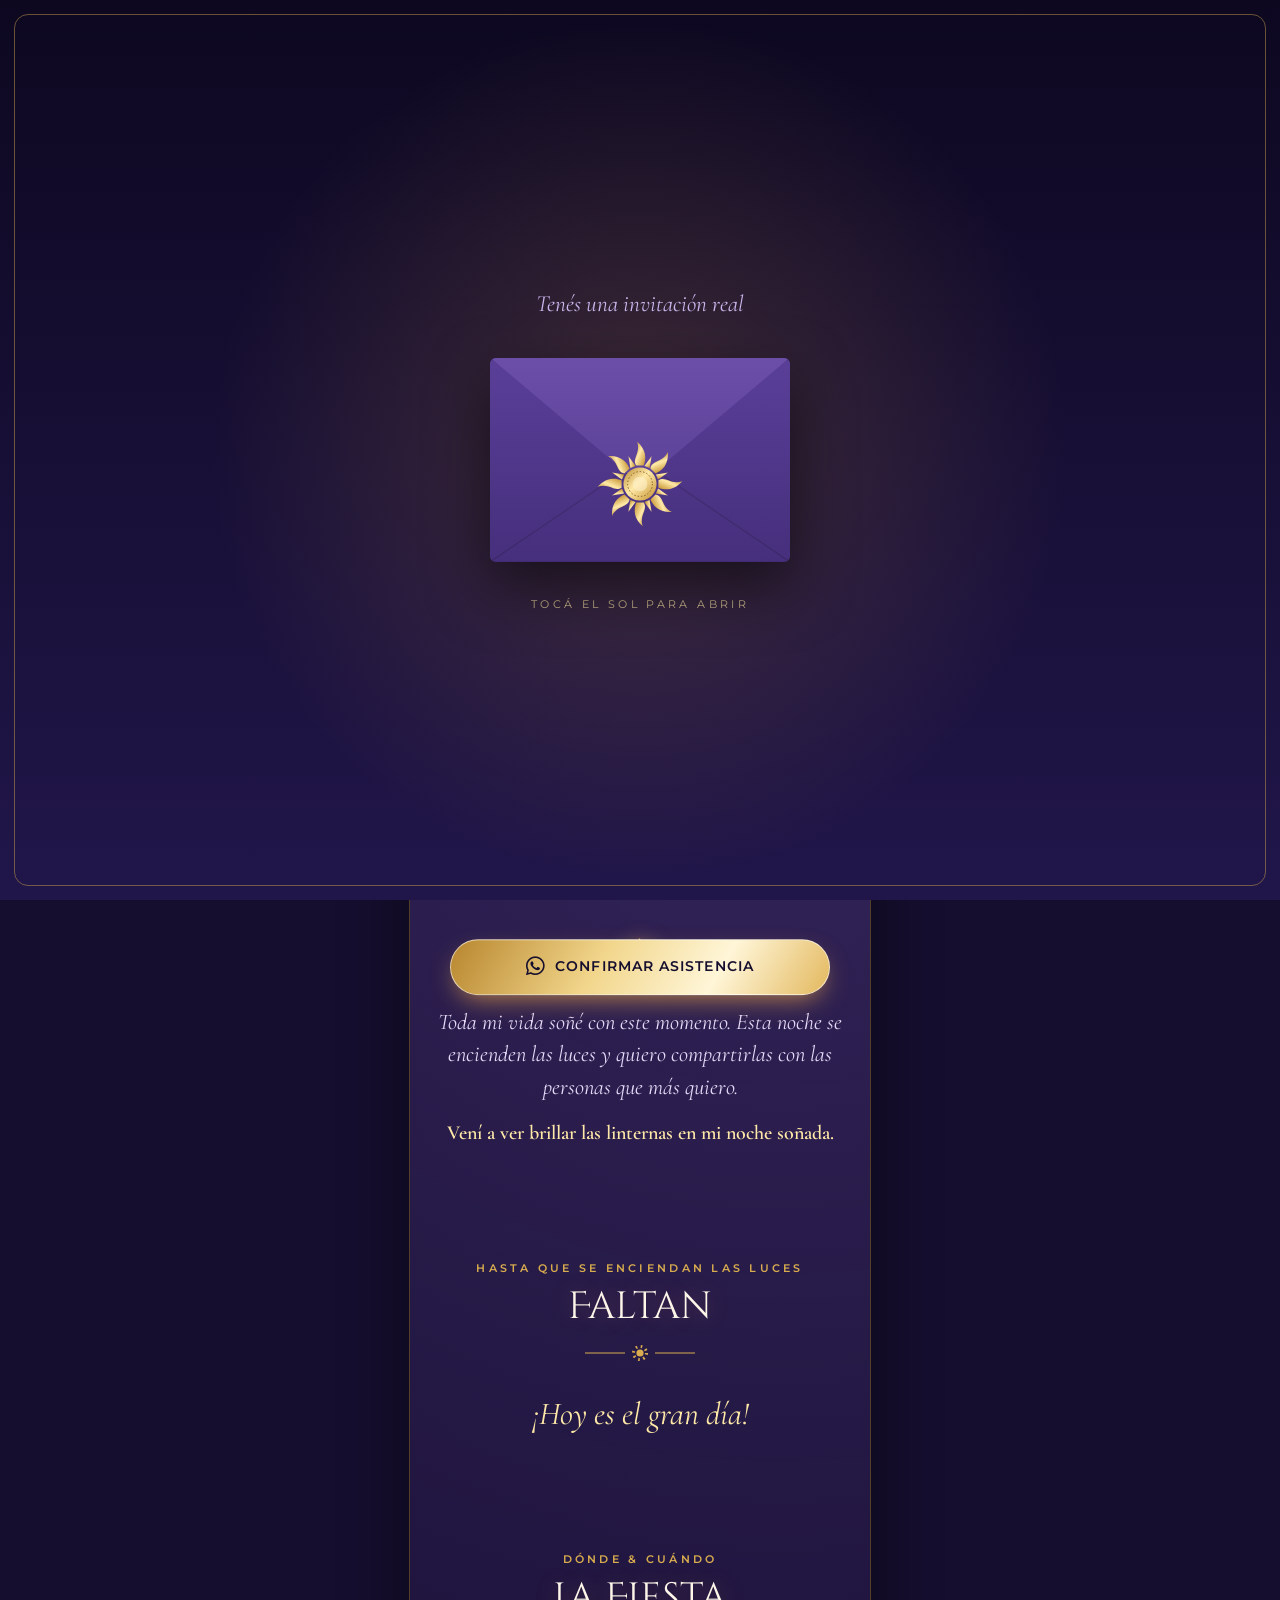
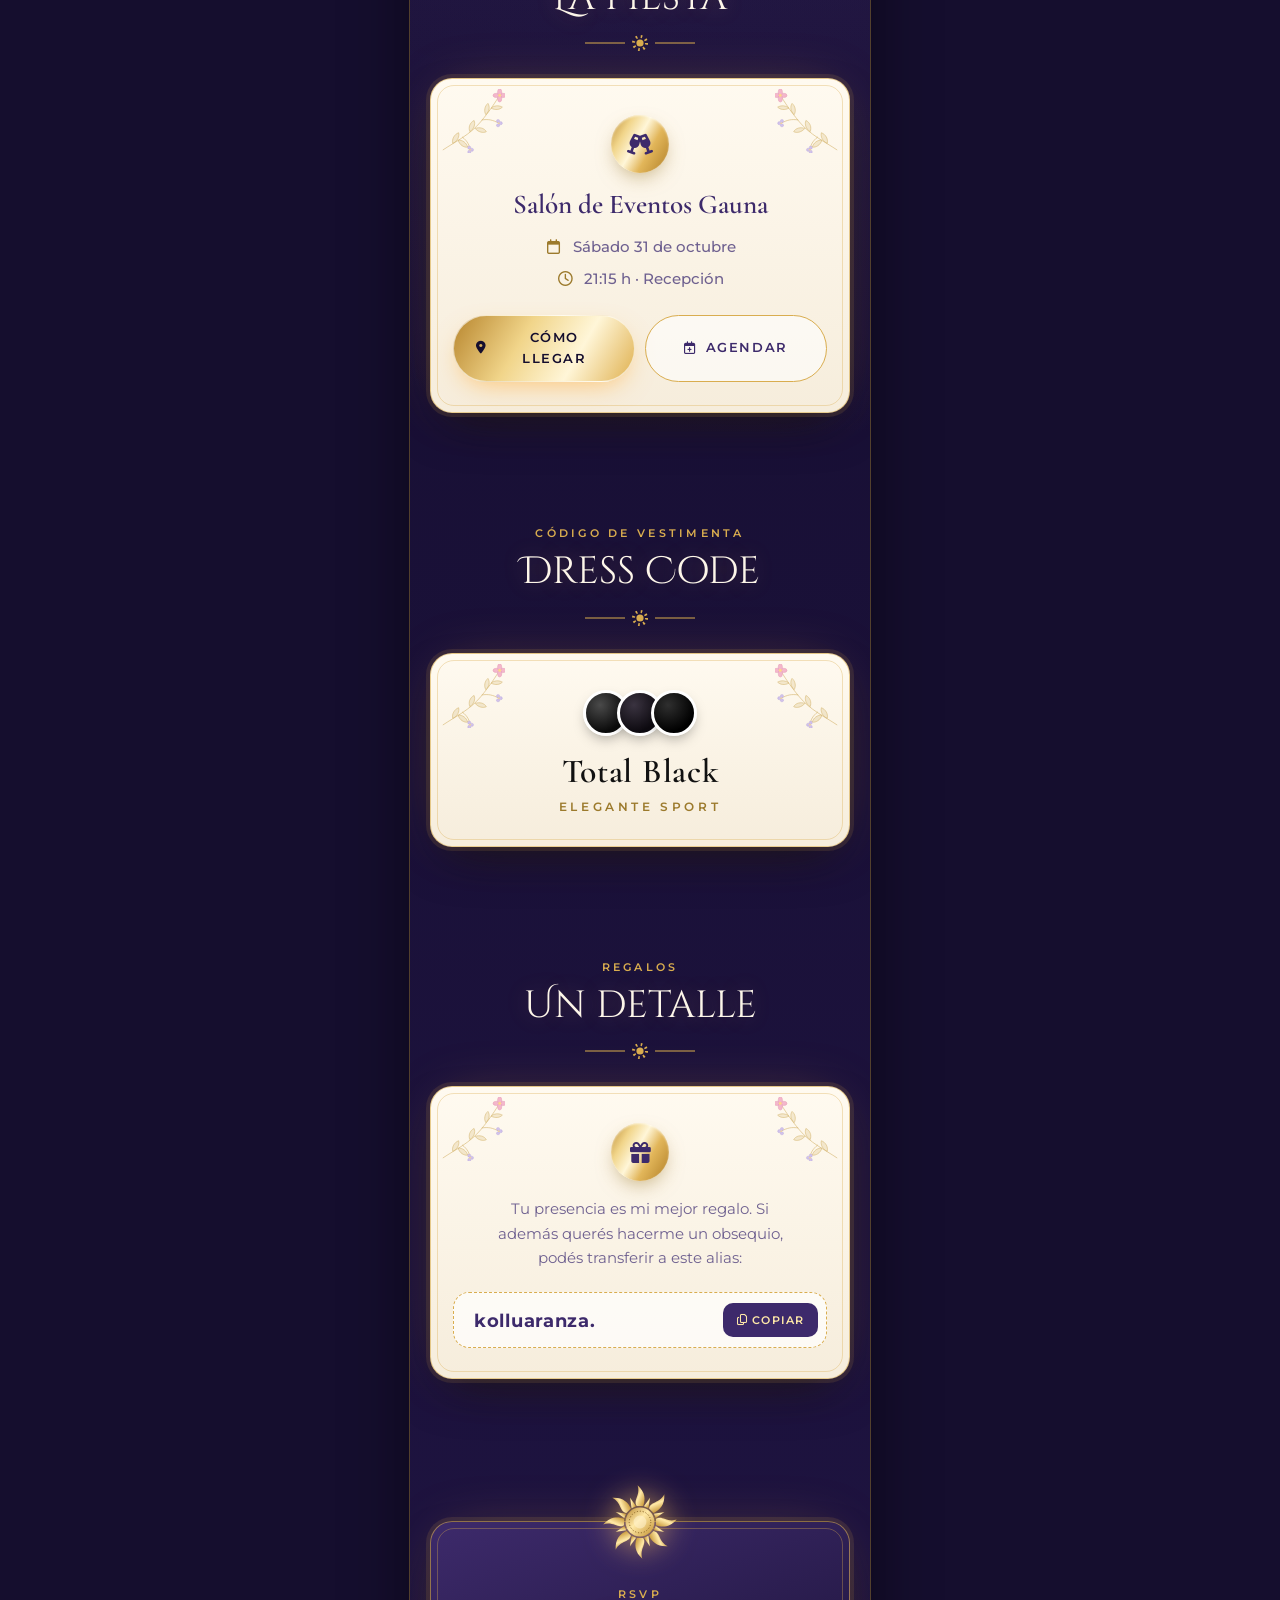
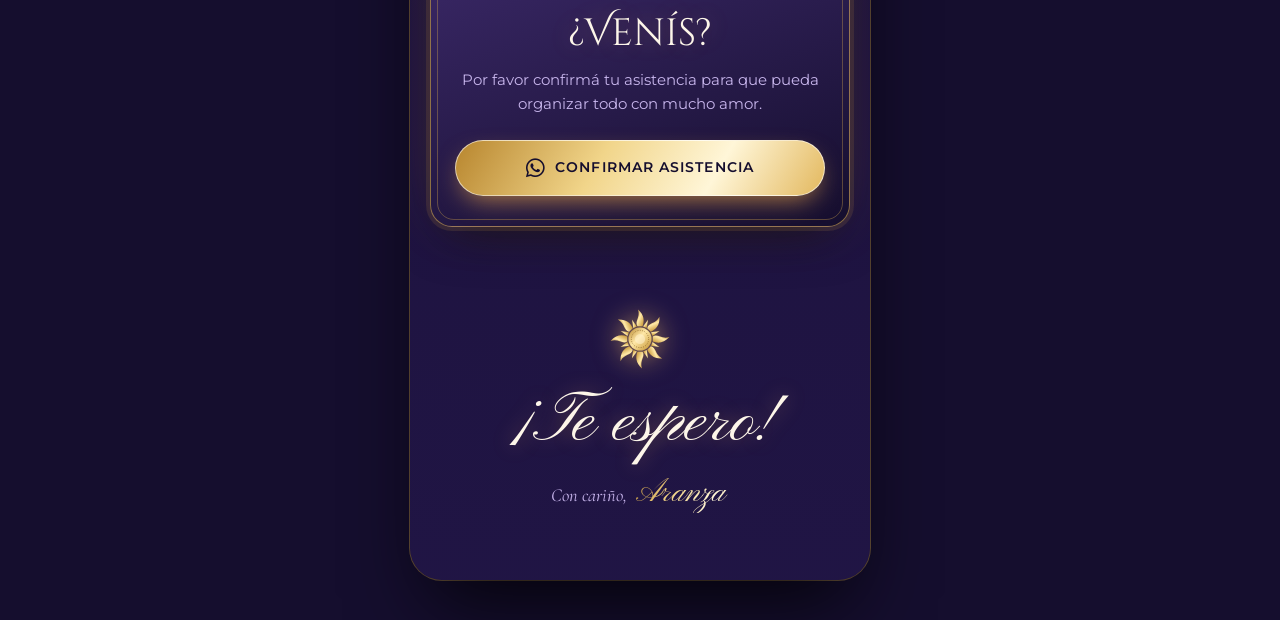
<file: index.html>
<!DOCTYPE html>
<html lang="es">
<head>
    <meta charset="UTF-8">
    <meta name="viewport" content="width=device-width, initial-scale=1.0, viewport-fit=cover">
    <meta name="theme-color" content="#150e2e">
    <title>Mis XV Años · Aranza</title>
    <meta name="description" content="Estás invitado/a a celebrar mis XV años. Sábado 31 de octubre de 2026, 21:15 h — Salón de Eventos Gauna.">

    <!-- Vista previa al compartir por WhatsApp -->
    <meta property="og:title" content="Mis XV Años · Aranza">
    <meta property="og:description" content="Sábado 31 de octubre · 21:15 h · Salón de Eventos Gauna">
    <meta property="og:type" content="website">

    <link rel="preconnect" href="https://fonts.googleapis.com">
    <link rel="preconnect" href="https://fonts.gstatic.com" crossorigin>
    <link href="https://fonts.googleapis.com/css2?family=Cinzel+Decorative:wght@400;700&family=Cormorant+Garamond:ital,wght@0,400;0,500;0,600;1,400;1,500&family=Montserrat:wght@400;500;600;700&family=Pinyon+Script&display=swap" rel="stylesheet">
    <link rel="stylesheet" href="https://cdnjs.cloudflare.com/ajax/libs/font-awesome/6.4.0/css/all.min.css">
    <link rel="stylesheet" href="style.css">
    <script>document.documentElement.classList.add('js');</script>
</head>
<body class="is-locked">

    <!-- Ilustraciones reutilizables -->
    <svg width="0" height="0" style="position:absolute" aria-hidden="true">
        <defs>
            <linearGradient id="gold-grad" x1="0" y1="0" x2="1" y2="1">
                <stop offset="0" stop-color="#b8862e" />
                <stop offset="0.45" stop-color="#ffe9a8" />
                <stop offset="1" stop-color="#c28f2c" />
            </linearGradient>

            <!-- Sol del reino: rayos ondulados y rectos alternados -->
            <path id="ray-long" d="M-4 -20 C -9 -28 1 -33 -3 -46 C 7 -37 7 -28 4 -20 Z" />
            <path id="ray-short" d="M-3 -20 L0 -33 L3 -20 Z" />
            <symbol id="sun" viewBox="-50 -50 100 100">
                <g fill="url(#gold-grad)">
                    <use href="#ray-long" />
                    <use href="#ray-long" transform="rotate(45)" />
                    <use href="#ray-long" transform="rotate(90)" />
                    <use href="#ray-long" transform="rotate(135)" />
                    <use href="#ray-long" transform="rotate(180)" />
                    <use href="#ray-long" transform="rotate(225)" />
                    <use href="#ray-long" transform="rotate(270)" />
                    <use href="#ray-long" transform="rotate(315)" />
                    <use href="#ray-short" transform="rotate(22.5)" />
                    <use href="#ray-short" transform="rotate(67.5)" />
                    <use href="#ray-short" transform="rotate(112.5)" />
                    <use href="#ray-short" transform="rotate(157.5)" />
                    <use href="#ray-short" transform="rotate(202.5)" />
                    <use href="#ray-short" transform="rotate(247.5)" />
                    <use href="#ray-short" transform="rotate(292.5)" />
                    <use href="#ray-short" transform="rotate(337.5)" />
                    <circle r="18" />
                </g>
                <circle r="13.5" fill="none" stroke="#7a5418" stroke-width="1" stroke-dasharray="1.5 2.2" />
                <circle r="8" fill="#fff3cf" fill-opacity="0.55" />
            </symbol>

            <!-- Ramita con flores (como las de la trenza) -->
            <symbol id="sprig" viewBox="0 0 120 120">
                <g fill="none" stroke="#c9a24a" stroke-width="1.1" stroke-linecap="round">
                    <path d="M6 116 C 22 92, 34 66, 58 46 S 96 18, 108 10" />
                    <path d="M30 80 C 22 70, 14 66, 6 66" />
                    <path d="M62 43 C 64 32, 62 22, 56 12" />
                </g>
                <g fill="#c9a24a" fill-opacity="0.25" stroke="#c9a24a" stroke-width="1">
                    <path d="M18 98 c 4 -9 13 -13 20 -11 c -3 8 -12 13 -20 11 z" />
                    <path d="M24 88 c -9 -3 -14 -11 -13 -18 c 8 2 14 10 13 18 z" />
                    <path d="M40 66 c 5 -8 14 -11 21 -8 c -4 8 -13 11 -21 8 z" />
                    <path d="M46 56 c -7 -6 -9 -15 -6 -21 c 7 4 9 13 6 21 z" />
                    <path d="M72 36 c 6 -7 15 -8 21 -4 c -5 6 -14 8 -21 4 z" />
                    <path d="M84 26 c -4 -8 -3 -16 2 -21 c 4 7 3 16 -2 21 z" />
                </g>
                <g fill="#f2a7c3" stroke="#d97fa5" stroke-width="0.8">
                    <ellipse cx="108" cy="4" rx="4" ry="6.5" />
                    <ellipse cx="108" cy="16" rx="4" ry="6.5" />
                    <ellipse cx="102" cy="10" rx="6.5" ry="4" />
                    <ellipse cx="114" cy="10" rx="6.5" ry="4" />
                </g>
                <circle cx="108" cy="10" r="2.6" fill="#ffd36b" />
                <g fill="#c7b5ec" stroke="#9d86cf" stroke-width="0.6">
                    <circle cx="6" cy="62" r="3" /><circle cx="2" cy="67" r="3" /><circle cx="10" cy="67" r="3" />
                    <circle cx="56" cy="8" r="3" /><circle cx="52" cy="13" r="3" /><circle cx="60" cy="13" r="3" />
                </g>
                <circle cx="6" cy="65.5" r="1.4" fill="#ffd36b" />
                <circle cx="56" cy="11.5" r="1.4" fill="#ffd36b" />
            </symbol>

            <!-- Destello de 4 puntas -->
            <symbol id="sparkle" viewBox="-10 -10 20 20">
                <path fill="currentColor" d="M0 -10 C 1 -2 2 -1 10 0 C 2 1 1 2 0 10 C -1 2 -2 1 -10 0 C -2 -1 -1 -2 0 -10 Z" />
            </symbol>
        </defs>
    </svg>

    <!-- Cielo nocturno con estrellas -->
    <div class="sky" aria-hidden="true"></div>

    <!-- ===================== SOBRE DE APERTURA ===================== -->
    <div id="envelope" class="envelope" role="dialog" aria-label="Abrir invitación">
        <div class="envelope-inner">
            <p class="envelope-kicker">Tenés una invitación real</p>

            <div class="env">
                <div class="env-back"></div>
                <div class="env-letter">
                    <svg class="env-letter-sun" aria-hidden="true"><use href="#sun" /></svg>
                    <span class="env-letter-kicker">Mis XV años</span>
                    <span class="env-letter-name">Aranza</span>
                </div>
                <div class="env-pocket"></div>
                <div class="env-flap"></div>
                <button id="open-btn" class="seal" aria-label="Abrir invitación">
                    <svg class="seal-sun" aria-hidden="true"><use href="#sun" /></svg>
                </button>
            </div>

            <p class="envelope-hint">Tocá el sol para abrir</p>
        </div>
    </div>

    <!-- Linternas flotantes -->
    <div id="lanterns" aria-hidden="true"></div>

    <!-- Botón de música -->
    <button id="music-btn" class="fab-music" aria-label="Reproducir música" aria-pressed="false">
        <i class="fa-solid fa-music"></i>
        <span class="eq" aria-hidden="true"><span></span><span></span><span></span></span>
    </button>
    <audio id="bg-music" loop preload="none">
        <source src="music.mp3" type="audio/mpeg">
    </audio>

    <main class="app">

        <!-- ===================== PORTADA ===================== -->
        <section class="hero" id="inicio">
            <div class="hero-glow" aria-hidden="true"></div>

            <div class="arch">
                <svg class="sprig sprig-arch-l" aria-hidden="true"><use href="#sprig" /></svg>
                <svg class="sprig sprig-arch-r" aria-hidden="true"><use href="#sprig" /></svg>

                <div class="hero-sun" aria-hidden="true">
                    <svg><use href="#sun" /></svg>
                </div>

                <span class="eyebrow">Mis XV años</span>

                <div class="name-wrap">
                    <h1 class="name gold-text">Aranza</h1>
                    <svg class="sparkle sparkle-1" aria-hidden="true"><use href="#sparkle" /></svg>
                    <svg class="sparkle sparkle-2" aria-hidden="true"><use href="#sparkle" /></svg>
                    <svg class="sparkle sparkle-3" aria-hidden="true"><use href="#sparkle" /></svg>
                </div>

                <p class="tagline">Una noche para ver brillar las luces</p>

                <div class="date-row">
                    <span class="date-side">Sábado</span>
                    <span class="date-day">
                        <small>Octubre</small>
                        <strong>31</strong>
                        <small>2026</small>
                    </span>
                    <span class="date-side">21:15 h</span>
                </div>
            </div>

            <!-- Paisaje: torre con la trenza dorada y el castillo a lo lejos -->
            <svg class="landscape" viewBox="0 0 400 170" preserveAspectRatio="xMidYMax slice" aria-hidden="true">
                <!-- castillo lejano -->
                <path fill="#2a1c52" d="M270 170 V120 h8 v-14 l5 -10 l5 10 v14 h10 v-24 l6 -14 l6 14 v24 h10 v-14 l5 -10 l5 10 v14 h8 V170 Z" />
                <g fill="#ffd36b" opacity="0.8">
                    <rect x="302.75" y="104" width="2.5" height="5" rx="1" />
                    <rect x="282" y="124" width="2" height="4" rx="1" />
                    <rect x="324" y="124" width="2" height="4" rx="1" />
                </g>
                <!-- colinas -->
                <path fill="#1c1240" d="M0 150 C 60 128 120 140 180 146 S 300 130 400 142 V170 H0 Z" />
                <!-- torre -->
                <path fill="#140c30" d="M44 170 L48 58 H80 L84 170 Z" />
                <path fill="#1c1240" d="M42 62 H86 V54 H42 Z" />
                <path fill="#3d2a6b" d="M38 56 L64 6 L90 56 Z" />
                <path fill="#4e3785" d="M64 6 L90 56 H72 Z" />
                <circle cx="64" cy="6" r="2.5" fill="#ffd36b" />
                <path class="tower-window" fill="#ffcf6b" d="M58 86 V76 a6 6 0 0 1 12 0 V86 Z" />
                <!-- trenza dorada -->
                <path fill="none" stroke="url(#gold-grad)" stroke-width="4" stroke-linecap="round"
                      d="M64 86 C 72 96 56 104 64 114 S 56 132 64 142 S 56 158 66 170" />
                <path fill="none" stroke="#7a5418" stroke-width="0.8" stroke-dasharray="3 3" opacity="0.6"
                      d="M64 86 C 72 96 56 104 64 114 S 56 132 64 142 S 56 158 66 170" />
                <circle cx="66.5" cy="99" r="2" fill="#f2a7c3" />
                <circle cx="60" cy="126" r="2" fill="#c7b5ec" />
                <circle cx="65" cy="150" r="2" fill="#f2a7c3" />
                <!-- vegetación al pie -->
                <path fill="#0f0926" d="M0 170 V158 C 20 150 30 160 44 156 C 60 150 86 160 100 156 C 130 150 160 162 200 160 C 260 158 330 150 400 158 V170 Z" />
            </svg>

            <a href="#mensaje" class="scroll-cue" aria-label="Ver más">
                <span>Deslizá</span>
                <i class="fa-solid fa-chevron-down"></i>
            </a>
        </section>

        <!-- ===================== MENSAJE ===================== -->
        <section class="section" id="mensaje">
            <div class="quote reveal">
                <svg class="quote-sun" aria-hidden="true"><use href="#sun" /></svg>
                <p>Toda mi vida soñé con este momento. Esta noche se encienden las luces y quiero compartirlas con las personas que más quiero.</p>
                <p class="quote-strong">Vení a ver brillar las linternas en mi noche soñada.</p>
            </div>
        </section>

        <!-- ===================== CUENTA REGRESIVA ===================== -->
        <section class="section">
            <header class="section-head reveal">
                <span class="kicker">Hasta que se enciendan las luces</span>
                <h2 class="section-title">Faltan</h2>
            </header>

            <div class="countdown reveal" id="countdown">
                <div class="cd-box"><span id="days" class="cd-num">00</span><span class="cd-label">Días</span></div>
                <div class="cd-box"><span id="hours" class="cd-num">00</span><span class="cd-label">Horas</span></div>
                <div class="cd-box"><span id="minutes" class="cd-num">00</span><span class="cd-label">Min</span></div>
                <div class="cd-box"><span id="seconds" class="cd-num">00</span><span class="cd-label">Seg</span></div>
            </div>
        </section>

        <!-- ===================== FIESTA ===================== -->
        <section class="section">
            <header class="section-head reveal">
                <span class="kicker">Dónde &amp; cuándo</span>
                <h2 class="section-title">La Fiesta</h2>
            </header>

            <article class="card event-card reveal">
                <svg class="sprig sprig-card-tl" aria-hidden="true"><use href="#sprig" /></svg>
                <svg class="sprig sprig-card-tr" aria-hidden="true"><use href="#sprig" /></svg>
                <div class="icon-badge"><i class="fa-solid fa-champagne-glasses"></i></div>

                <h3 class="card-title">Salón de Eventos Gauna</h3>

                <ul class="event-meta">
                    <li><i class="fa-regular fa-calendar"></i> Sábado 31 de octubre</li>
                    <li><i class="fa-regular fa-clock"></i> 21:15 h · Recepción</li>
                </ul>

                <div class="btn-row">
                    <a href="https://maps.app.goo.gl/T2WQQVVJBcAVXuB56" target="_blank" rel="noopener" class="btn btn-gold">
                        <i class="fa-solid fa-location-dot"></i> Cómo llegar
                    </a>
                    <a target="_blank" rel="noopener" class="btn btn-ghost"
                       href="https://calendar.google.com/calendar/render?action=TEMPLATE&text=XV%20de%20Ara&dates=20261101T001500Z/20261101T060000Z&details=%C2%A1Te%20espero%20para%20celebrar%20mis%20XV!&location=Sal%C3%B3n%20de%20Eventos%20Gauna">
                        <i class="fa-regular fa-calendar-plus"></i> Agendar
                    </a>
                </div>
            </article>
        </section>

        <!-- ===================== DRESS CODE ===================== -->
        <section class="section">
            <header class="section-head reveal">
                <span class="kicker">Código de vestimenta</span>
                <h2 class="section-title">Dress Code</h2>
            </header>

            <article class="card dress-card reveal">
                <svg class="sprig sprig-card-tl" aria-hidden="true"><use href="#sprig" /></svg>
                <svg class="sprig sprig-card-tr" aria-hidden="true"><use href="#sprig" /></svg>
                <div class="swatches" aria-hidden="true">
                    <span class="swatch"></span>
                    <span class="swatch"></span>
                    <span class="swatch"></span>
                </div>
                <h3 class="dress-main">Total Black</h3>
                <p class="dress-sub">Elegante Sport</p>
            </article>
        </section>

        <!-- ===================== REGALOS ===================== -->
        <section class="section">
            <header class="section-head reveal">
                <span class="kicker">Regalos</span>
                <h2 class="section-title">Un detalle</h2>
            </header>

            <article class="card gift-card reveal">
                <svg class="sprig sprig-card-tl" aria-hidden="true"><use href="#sprig" /></svg>
                <svg class="sprig sprig-card-tr" aria-hidden="true"><use href="#sprig" /></svg>
                <div class="icon-badge"><i class="fa-solid fa-gift"></i></div>
                <p>Tu presencia es mi mejor regalo. Si además querés hacerme un obsequio, podés transferir a este alias:</p>

                <button class="alias" data-alias="kolluaranza." aria-label="Copiar alias kolluaranza.">
                    <span class="alias-text">kolluaranza.</span>
                    <span class="alias-action"><i class="fa-regular fa-copy"></i> Copiar</span>
                </button>
            </article>
        </section>

        <!-- ===================== CONFIRMACIÓN ===================== -->
        <section class="section rsvp" id="confirmar">
            <div class="card rsvp-card reveal">
                <svg class="rsvp-sun" aria-hidden="true"><use href="#sun" /></svg>
                <span class="kicker">RSVP</span>
                <h2 class="section-title">¿Venís?</h2>
                <p>Por favor confirmá tu asistencia para que pueda organizar todo con mucho amor.</p>
                <a href="https://wa.me/5493625173853?text=%C2%A1Hola%20Ara!%20Confirmo%20mi%20asistencia%20a%20tus%20XV%20%E2%9C%A8" target="_blank" rel="noopener" class="btn btn-gold btn-lg">
                    <i class="fa-brands fa-whatsapp"></i> Confirmar asistencia
                </a>
            </div>
        </section>

        <!-- ===================== DESPEDIDA ===================== -->
        <footer class="footer reveal">
            <svg class="footer-sun" aria-hidden="true"><use href="#sun" /></svg>
            <p class="farewell">¡Te espero!</p>
            <p class="signature">Con cariño, <span class="gold-text">Aranza</span></p>
        </footer>

    </main>

    <!-- Barra flotante de confirmación (aparece al pasar la portada) -->
    <div class="sticky-cta" id="sticky-cta" aria-hidden="true">
        <a href="https://wa.me/5493625173853?text=%C2%A1Hola%20Ara!%20Confirmo%20mi%20asistencia%20a%20tus%20XV%20%E2%9C%A8" target="_blank" rel="noopener" class="btn btn-gold btn-lg" tabindex="-1">
            <i class="fa-brands fa-whatsapp"></i> Confirmar asistencia
        </a>
    </div>

    <div class="toast" id="toast" role="status" aria-live="polite"></div>

    <script src="script.js"></script>
</body>
</html>
</file>
<file: style.css>
/* ==========================================================================
   Tokens — Temática Rapunzel: noche violeta, linternas y sol dorado
   ========================================================================== */
:root {
    --night-950: #0d0820;
    --night-900: #150e2e;
    --night-800: #21164a;
    --purple-700: #3d2a6b;
    --purple-500: #6b4ea8;
    --lavender: #c7b5ec;
    --lavender-soft: #e4daf7;
    --pink: #f2a7c3;
    --cream: #fdf6e9;

    --ink: #2e2050;          /* texto sobre pergamino */
    --ink-muted: #6f6190;

    --gold: #d9ad4f;
    --gold-dark: #9c7a2c;
    --gold-light: #ffe9a8;
    --gold-gradient: linear-gradient(120deg, #b8862e 0%, #f1d58a 25%, #fff6d8 45%, #e2b65a 65%, #b07e26 100%);

    --font-script: 'Pinyon Script', cursive;
    --font-display: 'Cinzel Decorative', 'Cormorant Garamond', serif;
    --font-serif: 'Cormorant Garamond', Georgia, serif;
    --font-sans: 'Montserrat', system-ui, sans-serif;

    --radius: 22px;
    --gutter: 20px;
    --safe-bottom: env(safe-area-inset-bottom, 0px);
}

*,
*::before,
*::after {
    margin: 0;
    padding: 0;
    box-sizing: border-box;
    -webkit-tap-highlight-color: transparent;
}

html { scroll-behavior: smooth; }

body {
    font-family: var(--font-sans);
    color: var(--lavender-soft);
    line-height: 1.6;
    min-height: 100vh;
    overflow-x: hidden;
    background-color: var(--night-900);
    -webkit-font-smoothing: antialiased;
}

body.is-locked { overflow: hidden; }

a { color: inherit; }

/* ==========================================================================
   Cielo nocturno (fijo, con estrellas que titilan)
   ========================================================================== */
.sky {
    position: fixed;
    inset: 0;
    z-index: -1;
    background:
        radial-gradient(ellipse at 50% 110%, rgba(255, 170, 80, 0.22) 0, transparent 55%),
        radial-gradient(circle at 80% 20%, rgba(107, 78, 168, 0.45) 0, transparent 45%),
        radial-gradient(circle at 10% 60%, rgba(107, 78, 168, 0.35) 0, transparent 45%),
        linear-gradient(180deg, var(--night-950) 0%, var(--night-900) 35%, #2a1b58 75%, #3e2768 100%);
}

.sky::before,
.sky::after {
    content: '';
    position: absolute;
    inset: 0;
    background-repeat: repeat;
}

.sky::before {
    background-image:
        radial-gradient(1.2px 1.2px at 20px 30px, #fff 50%, transparent 51%),
        radial-gradient(1px 1px at 90px 120px, #fff 50%, transparent 51%),
        radial-gradient(1.4px 1.4px at 160px 60px, #ffe9a8 50%, transparent 51%),
        radial-gradient(1px 1px at 230px 170px, #fff 50%, transparent 51%),
        radial-gradient(1.2px 1.2px at 60px 210px, #fff 50%, transparent 51%),
        radial-gradient(1px 1px at 190px 240px, #c7b5ec 50%, transparent 51%);
    background-size: 260px 260px;
    opacity: 0.7;
}

.sky::after {
    background-image:
        radial-gradient(1.6px 1.6px at 50px 80px, #fff 50%, transparent 51%),
        radial-gradient(1.3px 1.3px at 140px 190px, #ffe9a8 50%, transparent 51%),
        radial-gradient(1.5px 1.5px at 260px 40px, #fff 50%, transparent 51%),
        radial-gradient(1.2px 1.2px at 300px 260px, #fff 50%, transparent 51%);
    background-size: 340px 340px;
    animation: stars-twinkle 4s ease-in-out infinite alternate;
}

@keyframes stars-twinkle {
    from { opacity: 0.25; }
    to   { opacity: 1; }
}

/* ==========================================================================
   Utilidades
   ========================================================================== */
.gold-text {
    background: var(--gold-gradient);
    background-size: 200% auto;
    -webkit-background-clip: text;
    background-clip: text;
    color: transparent;
    animation: shimmer 6s linear infinite;
}

@keyframes shimmer {
    to { background-position: 200% center; }
}

@keyframes spin {
    to { transform: rotate(360deg); }
}

.kicker {
    display: block;
    font-size: 0.68rem;
    font-weight: 600;
    letter-spacing: 0.3em;
    text-transform: uppercase;
    color: var(--gold);
}

/* ==========================================================================
   Sobre de apertura
   ========================================================================== */
.envelope { display: none; }

.js .envelope {
    position: fixed;
    inset: 0;
    z-index: 200;
    display: grid;
    place-items: center;
    padding: var(--gutter);
    text-align: center;
    overflow: hidden;
    background:
        radial-gradient(circle at 50% 50%, rgba(255, 179, 71, 0.18) 0, transparent 55%),
        linear-gradient(180deg, var(--night-950), var(--night-800));
    transition: opacity 0.9s ease, visibility 0.9s ease;
}

.js .envelope::before {
    content: '';
    position: absolute;
    inset: 14px;
    border: 1px solid rgba(217, 173, 79, 0.45);
    border-radius: 14px;
    pointer-events: none;
}

.envelope.is-open {
    opacity: 0;
    visibility: hidden;
}

.envelope-inner {
    display: flex;
    flex-direction: column;
    align-items: center;
    gap: 34px;
    width: 100%;
}

.envelope-kicker {
    font-family: var(--font-serif);
    font-style: italic;
    font-size: 1.45rem;
    color: var(--lavender);
}

.envelope-hint {
    font-size: 0.7rem;
    letter-spacing: 0.3em;
    text-transform: uppercase;
    color: rgba(255, 233, 168, 0.75);
    animation: pulse-text 2.4s ease-in-out infinite;
}

@keyframes pulse-text {
    50% { opacity: 0.35; }
}

.envelope-kicker,
.envelope-hint { transition: opacity 0.4s ease; }

.envelope.is-opening .envelope-kicker,
.envelope.is-opening .envelope-hint { opacity: 0; animation: none; }

.env {
    --env-w: min(300px, 80vw);
    position: relative;
    width: var(--env-w);
    height: calc(var(--env-w) * 0.68);
    perspective: 900px;
    filter: drop-shadow(0 24px 30px rgba(0, 0, 0, 0.55));
    animation: env-float 4s ease-in-out infinite;
}

@keyframes env-float {
    50% { transform: translateY(-6px); }
}

.env-back,
.env-pocket,
.env-flap {
    position: absolute;
    inset: 0;
    border-radius: 6px;
}

.env-back { background: linear-gradient(180deg, #4b3485, #3d2a6b); }

.env-letter {
    position: absolute;
    left: 7%;
    right: 7%;
    top: 8%;
    bottom: 6%;
    z-index: 1;
    display: flex;
    flex-direction: column;
    align-items: center;
    padding-top: 6%;
    border-radius: 4px;
    background: linear-gradient(180deg, #fffdf8, #f6efe4);
    box-shadow: inset 0 0 0 5px #fffdf8, inset 0 0 0 6px rgba(217, 173, 79, 0.6);
    transition: transform 1s cubic-bezier(0.22, 1, 0.36, 1) 0.65s;
}

.env-letter-sun { width: 34px; height: 34px; }

.env-letter-kicker {
    margin-top: 2px;
    font-size: 0.55rem;
    font-weight: 600;
    letter-spacing: 0.35em;
    text-transform: uppercase;
    color: var(--purple-500);
}

.env-letter-name {
    font-family: var(--font-script);
    font-size: 3rem;
    line-height: 1.1;
    color: var(--gold-dark);
}

.env-pocket {
    z-index: 2;
    background:
        linear-gradient(to top right, transparent 49.6%, rgba(0, 0, 0, 0.15) 50%, transparent 50.4%),
        linear-gradient(to top left, transparent 49.6%, rgba(0, 0, 0, 0.15) 50%, transparent 50.4%),
        linear-gradient(180deg, #5a3f99, #462f7c);
    clip-path: polygon(0 0, 50% 52%, 100% 0, 100% 100%, 0 100%);
}

.env-flap {
    z-index: 3;
    background: linear-gradient(180deg, #6b4ea8, #523a8e);
    clip-path: polygon(0 0, 100% 0, 50% 62%);
    transform-origin: top center;
    transition: transform 0.7s cubic-bezier(0.55, 0, 0.3, 1) 0.15s, z-index 0s linear 0.5s;
}

.env .seal {
    position: absolute;
    left: 50%;
    top: 62%;
    z-index: 4;
    width: 92px;
    height: 92px;
    margin: -46px 0 0 -46px;
}

.envelope.is-opening .env { animation: none; }
.envelope.is-opening .seal { transform: scale(0) rotate(90deg); opacity: 0; animation: none; }
.envelope.is-opening .env-flap { transform: rotateX(180deg); z-index: 0; }
.envelope.is-opening .env-letter { transform: translateY(-58%); }

/* El sello es el sol del reino */
.seal {
    position: relative;
    border: none;
    background: none;
    cursor: pointer;
    display: grid;
    place-items: center;
    animation: seal-glow 2.4s ease-in-out infinite;
    transition: transform 0.4s cubic-bezier(0.5, 0, 0.75, 0), opacity 0.4s ease;
}

.seal-sun {
    width: 100%;
    height: 100%;
    animation: spin 30s linear infinite;
}

@keyframes seal-glow {
    0%, 100% { filter: drop-shadow(0 0 6px rgba(255, 200, 90, 0.5)); }
    50%      { filter: drop-shadow(0 0 18px rgba(255, 200, 90, 0.95)); }
}

/* ==========================================================================
   Layout general
   ========================================================================== */
.app {
    position: relative;
    z-index: 1;
    width: 100%;
    max-width: 480px;
    margin: 0 auto;
}

.section {
    padding: 56px var(--gutter);
}

.section-head {
    text-align: center;
    margin-bottom: 26px;
}

.section-title {
    font-family: var(--font-display);
    font-weight: 400;
    font-size: clamp(1.9rem, 9vw, 2.4rem);
    line-height: 1.15;
    color: var(--cream);
    margin-top: 8px;
    text-shadow: 0 0 22px rgba(255, 190, 90, 0.25);
}

/* Separador con un pequeño sol */
.section-head .section-title::after {
    content: '';
    display: block;
    width: 110px;
    height: 18px;
    margin: 14px auto 0;
    background: url("data:image/svg+xml,%3Csvg xmlns='http://www.w3.org/2000/svg' viewBox='0 0 110 18'%3E%3Cpath d='M0 9H40M70 9H110' stroke='%23d9ad4f' stroke-width='1'/%3E%3Ccircle cx='55' cy='9' r='6.5' fill='none' stroke='%23d9ad4f' stroke-width='3' stroke-dasharray='1.6 3.5'/%3E%3Ccircle cx='55' cy='9' r='3.6' fill='%23d9ad4f'/%3E%3C/svg%3E") center / contain no-repeat;
}

/* ==========================================================================
   Tarjetas tipo pergamino
   ========================================================================== */
.card {
    position: relative;
    background: linear-gradient(180deg, #fffaf0, #f6eddc);
    border: 1px solid rgba(217, 173, 79, 0.6);
    border-radius: var(--radius);
    padding: 36px 22px 30px;
    text-align: center;
    color: var(--ink);
    box-shadow:
        0 0 0 4px rgba(217, 173, 79, 0.12),
        0 20px 50px -18px rgba(0, 0, 0, 0.7),
        0 0 60px -20px rgba(255, 179, 71, 0.35);
}

.card::before {
    content: '';
    position: absolute;
    inset: 6px;
    border: 1px solid rgba(217, 173, 79, 0.35);
    border-radius: calc(var(--radius) - 5px);
    pointer-events: none;
}

.card > *:not(.sprig):not(.rsvp-sun) { position: relative; }

.card-title {
    font-family: var(--font-serif);
    font-weight: 600;
    font-size: 1.7rem;
    line-height: 1.2;
    color: var(--purple-700);
    margin-bottom: 14px;
}

.icon-badge {
    width: 58px;
    height: 58px;
    margin: 0 auto 16px;
    display: grid;
    place-items: center;
    border-radius: 50%;
    font-size: 1.3rem;
    color: var(--purple-700);
    background: var(--gold-gradient);
    box-shadow: 0 8px 20px -6px rgba(156, 122, 44, 0.6), inset 0 1px 2px rgba(255, 255, 255, 0.6);
}

/* ==========================================================================
   Botones
   ========================================================================== */
.btn {
    display: inline-flex;
    align-items: center;
    justify-content: center;
    gap: 9px;
    min-height: 48px;
    padding: 12px 22px;
    border-radius: 999px;
    font-family: var(--font-sans);
    font-size: 0.8rem;
    font-weight: 600;
    letter-spacing: 0.12em;
    text-transform: uppercase;
    text-decoration: none;
    cursor: pointer;
    transition: transform 0.15s ease, box-shadow 0.3s ease, background-color 0.3s ease;
}

.btn:active { transform: scale(0.97); }

.btn-gold {
    color: var(--night-900);
    background: var(--gold-gradient);
    background-size: 160% auto;
    border: 1px solid rgba(255, 255, 255, 0.6);
    box-shadow: 0 10px 26px -8px rgba(255, 179, 71, 0.7);
}

.btn-ghost {
    color: var(--purple-700);
    background: rgba(255, 255, 255, 0.6);
    border: 1px solid var(--gold);
}

.btn-lg {
    width: 100%;
    min-height: 56px;
    font-size: 0.85rem;
    letter-spacing: 0.08em;
    white-space: nowrap;
}

.btn-lg .fa-whatsapp { font-size: 1.35rem; }

.btn-row {
    display: grid;
    grid-template-columns: 1fr;
    gap: 10px;
    margin-top: 24px;
}

/* ==========================================================================
   Portada
   ========================================================================== */
.hero {
    position: relative;
    min-height: 100svh;
    display: flex;
    flex-direction: column;
    align-items: center;
    justify-content: center;
    padding: 84px var(--gutter) 150px;
    text-align: center;
    overflow: hidden;
}

.hero-glow {
    position: absolute;
    width: 460px;
    height: 460px;
    top: 42%;
    left: 50%;
    transform: translate(-50%, -50%);
    border-radius: 50%;
    background: radial-gradient(circle, rgba(255, 196, 100, 0.32) 0, rgba(255, 160, 70, 0.12) 40%, transparent 68%);
    pointer-events: none;
    animation: glow 7s ease-in-out infinite;
}

@keyframes glow {
    50% { transform: translate(-50%, -50%) scale(1.1); opacity: 0.7; }
}

.arch {
    position: relative;
    z-index: 2;
    width: 100%;
    max-width: 330px;
    padding: 70px 22px 64px;
    border-radius: 200px 200px 24px 24px;
    background: linear-gradient(180deg, rgba(61, 42, 107, 0.55), rgba(21, 14, 46, 0.65));
    border: 1px solid rgba(217, 173, 79, 0.6);
    box-shadow:
        0 0 0 8px rgba(217, 173, 79, 0.08),
        0 30px 60px -20px rgba(0, 0, 0, 0.7),
        inset 0 0 50px rgba(255, 179, 71, 0.08);
    backdrop-filter: blur(6px);
    -webkit-backdrop-filter: blur(6px);
}

.arch::before {
    content: '';
    position: absolute;
    inset: 9px;
    border: 1px solid rgba(217, 173, 79, 0.35);
    border-radius: 192px 192px 17px 17px;
    pointer-events: none;
}

/* Sol del reino sobre el arco */
.hero-sun {
    position: absolute;
    top: -52px;
    left: 50%;
    width: 104px;
    height: 104px;
    margin-left: -52px;
    filter: drop-shadow(0 0 16px rgba(255, 196, 100, 0.75));
}

.hero-sun svg {
    width: 100%;
    height: 100%;
    animation: spin 40s linear infinite;
}

.eyebrow {
    display: block;
    font-size: 0.72rem;
    font-weight: 600;
    letter-spacing: 0.45em;
    text-transform: uppercase;
    color: var(--lavender);
    padding-left: 0.45em;
}

.name-wrap {
    position: relative;
    display: inline-block;
}

.name {
    position: relative;
    display: inline-block;
    font-family: var(--font-script);
    font-weight: 400;
    font-size: clamp(3.5rem, 20vw, 4.8rem); /* "Aranza" es más larga que "Ara": debe caber en el arco */
    white-space: nowrap;
    line-height: 1;
    padding: 0.08em 0.2em 0.12em;
    margin-top: 4px;
    filter: drop-shadow(0 0 18px rgba(255, 196, 100, 0.45));
}

.sparkle {
    position: absolute;
    color: var(--gold-light);
    pointer-events: none;
    animation: twinkle 2.8s ease-in-out infinite;
}

.sparkle-1 { width: 22px; height: 22px; top: 14%; left: -4%; }
.sparkle-2 { width: 15px; height: 15px; top: 6%;  right: 2%;  animation-delay: -1s; }
.sparkle-3 { width: 18px; height: 18px; bottom: 16%; right: -6%; animation-delay: -1.9s; }

@keyframes twinkle {
    0%, 100% { transform: scale(0.3) rotate(0deg); opacity: 0.2; }
    50%      { transform: scale(1) rotate(45deg); opacity: 1; }
}

.tagline {
    font-family: var(--font-serif);
    font-style: italic;
    font-size: 1.15rem;
    color: var(--lavender);
    margin-bottom: 20px;
}

.date-row {
    display: grid;
    grid-template-columns: 1fr auto 1fr;
    align-items: center;
    gap: 12px;
}

.date-side {
    font-size: 0.72rem;
    font-weight: 600;
    letter-spacing: 0.2em;
    text-transform: uppercase;
    color: var(--cream);
    padding: 8px 0;
    border-top: 1px solid rgba(217, 173, 79, 0.5);
    border-bottom: 1px solid rgba(217, 173, 79, 0.5);
}

.date-day {
    display: flex;
    flex-direction: column;
    align-items: center;
    line-height: 1;
    padding: 0 6px;
}

.date-day small {
    font-size: 0.62rem;
    font-weight: 600;
    letter-spacing: 0.22em;
    text-transform: uppercase;
    color: var(--gold);
}

.date-day strong {
    font-family: var(--font-serif);
    font-weight: 500;
    font-size: 3.4rem;
    font-variant-numeric: lining-nums;
    color: var(--gold-light);
    margin: 2px 0;
}

/* Ramitas que abrazan el arco */
.sprig {
    position: absolute;
    pointer-events: none;
}

.sprig-arch-l,
.sprig-arch-r {
    width: 96px;
    height: 96px;
    bottom: -26px;
}

.sprig-arch-l { left: -30px; }
.sprig-arch-r { right: -30px; transform: scaleX(-1); }

/* Paisaje con la torre */
.landscape {
    position: absolute;
    left: 0;
    right: 0;
    bottom: 0;
    width: 100%;
    height: 170px;
    z-index: 1;
    pointer-events: none;
    -webkit-mask-image: linear-gradient(to bottom, #000 75%, transparent);
    mask-image: linear-gradient(to bottom, #000 75%, transparent);
}

.tower-window {
    filter: drop-shadow(0 0 6px #ffb347);
    animation: window-flicker 3s ease-in-out infinite;
}

@keyframes window-flicker {
    50% { opacity: 0.75; }
}

.scroll-cue {
    position: absolute;
    z-index: 3;
    bottom: calc(18px + var(--safe-bottom));
    left: 50%;
    transform: translateX(-50%);
    display: flex;
    flex-direction: column;
    align-items: center;
    gap: 4px;
    font-size: 0.65rem;
    letter-spacing: 0.3em;
    text-transform: uppercase;
    text-decoration: none;
    color: var(--gold-light);
    animation: bob 2.2s ease-in-out infinite;
}

@keyframes bob {
    50% { transform: translate(-50%, 8px); }
}

/* ==========================================================================
   Mensaje
   ========================================================================== */
.quote {
    text-align: center;
    padding: 0 6px;
}

.quote-sun {
    width: 46px;
    height: 46px;
    margin-bottom: 16px;
    filter: drop-shadow(0 0 10px rgba(255, 196, 100, 0.6));
}

.quote p {
    font-family: var(--font-serif);
    font-style: italic;
    font-size: 1.4rem;
    line-height: 1.45;
    color: var(--lavender-soft);
}

.quote .quote-strong {
    margin-top: 16px;
    font-style: normal;
    font-weight: 600;
    font-size: 1.25rem;
    color: var(--gold-light);
}

/* ==========================================================================
   Cuenta regresiva
   ========================================================================== */
.countdown {
    display: grid;
    grid-template-columns: repeat(4, 1fr);
    gap: 8px;
}

.cd-box {
    position: relative;
    overflow: hidden;
    display: flex;
    flex-direction: column;
    align-items: center;
    padding: 16px 4px 12px;
    border-radius: 16px;
    background: linear-gradient(160deg, rgba(107, 78, 168, 0.35), rgba(21, 14, 46, 0.6));
    border: 1px solid rgba(217, 173, 79, 0.5);
    box-shadow: 0 10px 24px -10px rgba(0, 0, 0, 0.7), inset 0 0 20px rgba(255, 179, 71, 0.08);
}

.cd-box::before {
    content: '';
    position: absolute;
    top: 0;
    left: 15%;
    right: 15%;
    height: 1px;
    background: linear-gradient(90deg, transparent, var(--gold-light), transparent);
}

.cd-num {
    font-family: var(--font-serif);
    font-weight: 600;
    font-size: clamp(2rem, 10vw, 2.6rem);
    line-height: 1;
    font-variant-numeric: lining-nums tabular-nums;
    background: var(--gold-gradient);
    -webkit-background-clip: text;
    background-clip: text;
    color: transparent;
}

.cd-label {
    margin-top: 8px;
    font-size: 0.6rem;
    font-weight: 600;
    letter-spacing: 0.18em;
    text-transform: uppercase;
    color: var(--lavender);
}

.countdown-done {
    grid-column: 1 / -1;
    text-align: center;
    font-family: var(--font-serif);
    font-style: italic;
    font-size: 2rem;
    color: var(--gold-light);
}

/* ==========================================================================
   Fiesta
   ========================================================================== */
.event-meta {
    list-style: none;
    display: flex;
    flex-direction: column;
    gap: 8px;
    font-size: 0.92rem;
    font-weight: 500;
    color: var(--ink-muted);
}

.event-meta i {
    width: 18px;
    color: var(--gold-dark);
    margin-right: 6px;
}

/* ==========================================================================
   Dress code
   ========================================================================== */
.swatches {
    display: flex;
    justify-content: center;
    margin-bottom: 18px;
}

.swatch {
    width: 46px;
    height: 46px;
    border-radius: 50%;
    border: 3px solid #fff;
    box-shadow: 0 6px 14px -4px rgba(0, 0, 0, 0.35);
    background: radial-gradient(circle at 35% 30%, #4a4a4a, #0b0b0b 70%);
}

.swatch + .swatch { margin-left: -12px; }
.swatch:nth-child(2) { background: radial-gradient(circle at 35% 30%, #3a3340, #0d0a10 70%); }
.swatch:nth-child(3) { background: radial-gradient(circle at 35% 30%, #2f2f2f, #000 70%); }

.dress-main {
    font-family: var(--font-serif);
    font-weight: 600;
    font-size: 2.1rem;
    line-height: 1.1;
    letter-spacing: 0.02em;
    color: #111;
}

.dress-sub {
    margin-top: 6px;
    font-size: 0.75rem;
    font-weight: 600;
    letter-spacing: 0.3em;
    text-transform: uppercase;
    color: var(--gold-dark);
}

/* ==========================================================================
   Regalos
   ========================================================================== */
.gift-card p {
    font-size: 0.95rem;
    color: var(--ink-muted);
    max-width: 30ch;
    margin: 0 auto;
}

.alias {
    width: 100%;
    margin-top: 22px;
    display: flex;
    align-items: center;
    justify-content: space-between;
    gap: 12px;
    min-height: 56px;
    padding: 8px 8px 8px 20px;
    border-radius: 16px;
    border: 1.5px dashed var(--gold);
    background: rgba(255, 255, 255, 0.7);
    cursor: pointer;
    font-family: var(--font-sans);
    transition: background-color 0.3s ease, transform 0.15s ease;
}

.alias:active { transform: scale(0.98); }

.alias + .alias { margin-top: 10px; }

.alias-text {
    font-size: 1.1rem;
    font-weight: 700;
    letter-spacing: 0.04em;
    color: var(--purple-700);
}

.alias-action {
    flex-shrink: 0;
    padding: 10px 14px;
    border-radius: 10px;
    font-size: 0.7rem;
    font-weight: 600;
    letter-spacing: 0.1em;
    text-transform: uppercase;
    color: var(--gold-light);
    background: var(--purple-700);
}

.alias.is-copied { background: rgba(255, 233, 168, 0.6); }

/* ==========================================================================
   Confirmación
   ========================================================================== */
.rsvp-card {
    background: linear-gradient(160deg, var(--purple-700), var(--night-900));
    border-color: rgba(217, 173, 79, 0.6);
    color: var(--lavender-soft);
    padding: 64px 24px 30px;
    margin-top: 30px;
}

.rsvp-sun {
    position: absolute;
    top: -40px;
    left: 50%;
    width: 80px;
    height: 80px;
    margin-left: -40px;
    filter: drop-shadow(0 0 14px rgba(255, 196, 100, 0.7));
}

.rsvp-card .section-title {
    color: var(--cream);
    margin-bottom: 12px;
}

.rsvp-card p {
    font-size: 0.95rem;
    color: var(--lavender);
    margin-bottom: 24px;
}

/* ==========================================================================
   Despedida
   ========================================================================== */
.footer {
    text-align: center;
    padding: 24px var(--gutter) calc(130px + var(--safe-bottom));
}

.footer-sun {
    width: 64px;
    height: 64px;
    margin-bottom: 6px;
    filter: drop-shadow(0 0 12px rgba(255, 196, 100, 0.6));
    animation: spin 40s linear infinite;
}

.farewell {
    font-family: var(--font-script);
    font-size: clamp(3.4rem, 16vw, 4.4rem);
    line-height: 1.1;
    color: var(--cream);
    text-shadow: 0 0 20px rgba(255, 190, 90, 0.35);
}

.signature {
    margin-top: 6px;
    font-family: var(--font-serif);
    font-style: italic;
    font-size: 1.15rem;
    color: var(--lavender);
}

.signature .gold-text {
    font-family: var(--font-script);
    font-style: normal;
    font-size: 2rem;
    padding: 0 0.15em;
}

/* ==========================================================================
   Ramitas en las tarjetas
   ========================================================================== */
.sprig-card-tl,
.sprig-card-tr {
    width: 64px;
    height: 64px;
    top: 10px;
    opacity: 0.8;
}

.sprig-card-tl { left: 10px; transform: rotate(90deg) scaleX(-1); }
.sprig-card-tr { right: 10px; transform: rotate(-90deg); }

/* ==========================================================================
   Linternas flotantes
   ========================================================================== */
#lanterns {
    position: fixed;
    inset: 0;
    z-index: 0;
    pointer-events: none;
    overflow: hidden;
}

.lantern {
    position: absolute;
    bottom: -60px;
    width: var(--size, 18px);
    height: calc(var(--size, 18px) * 1.3);
    opacity: 0;
    animation: lantern-rise var(--dur, 22s) linear infinite;
    animation-delay: var(--delay, 0s);
}

/* cuerpo de papel encendido */
.lantern::before {
    content: '';
    position: absolute;
    inset: 0;
    border-radius: 34% 34% 22% 22% / 26% 26% 18% 18%;
    background:
        linear-gradient(90deg, rgba(0, 0, 0, 0.12), transparent 30%, transparent 70%, rgba(0, 0, 0, 0.12)),
        radial-gradient(ellipse at 50% 85%, #fff4c2 0, #ffcf6b 30%, #ff9f3f 65%, #e2672b 100%);
    box-shadow:
        0 0 calc(var(--size, 18px) * 0.8) calc(var(--size, 18px) * 0.25) rgba(255, 170, 70, 0.55),
        0 0 calc(var(--size, 18px) * 2.5) calc(var(--size, 18px) * 0.6) rgba(255, 140, 50, 0.22);
}

/* borde superior */
.lantern::after {
    content: '';
    position: absolute;
    left: 12%;
    right: 12%;
    top: 0;
    height: 12%;
    border-radius: 40%;
    background: rgba(140, 60, 20, 0.45);
}

.lantern.far { filter: blur(1.2px); }

@keyframes lantern-rise {
    0%   { transform: translate(0, 0) rotate(-3deg); opacity: 0; }
    8%   { opacity: var(--alpha, 0.9); }
    25%  { transform: translate(var(--sway, 14px), -28vh) rotate(3deg); }
    50%  { transform: translate(0, -58vh) rotate(-2deg); }
    75%  { transform: translate(calc(var(--sway, 14px) * -1), -88vh) rotate(3deg); }
    92%  { opacity: var(--alpha, 0.9); }
    100% { transform: translate(0, -118vh) rotate(-3deg); opacity: 0; }
}

/* ==========================================================================
   Botón de música
   ========================================================================== */
.fab-music {
    position: fixed;
    top: calc(16px + env(safe-area-inset-top, 0px));
    right: 16px;
    z-index: 100;
    width: 48px;
    height: 48px;
    display: grid;
    place-items: center;
    border-radius: 50%;
    border: 1px solid rgba(217, 173, 79, 0.6);
    background: rgba(33, 22, 74, 0.7);
    backdrop-filter: blur(10px);
    -webkit-backdrop-filter: blur(10px);
    color: var(--gold-light);
    font-size: 1rem;
    cursor: pointer;
    box-shadow: 0 6px 18px -6px rgba(0, 0, 0, 0.6);
    transition: box-shadow 0.3s ease;
}

.fab-music .eq { display: none; }

.fab-music.is-playing { box-shadow: 0 0 18px -2px rgba(255, 179, 71, 0.6); }

.fab-music.is-playing i { display: none; }

.fab-music.is-playing .eq {
    display: flex;
    align-items: flex-end;
    gap: 3px;
    height: 16px;
}

.eq span {
    width: 3px;
    height: 100%;
    border-radius: 2px;
    background: var(--gold);
    transform-origin: bottom;
    animation: eq 0.9s ease-in-out infinite;
}

.eq span:nth-child(2) { animation-delay: -0.3s; }
.eq span:nth-child(3) { animation-delay: -0.6s; }

@keyframes eq {
    0%, 100% { transform: scaleY(0.3); }
    50%      { transform: scaleY(1); }
}

/* ==========================================================================
   Barra flotante de confirmación
   ========================================================================== */
.sticky-cta {
    position: fixed;
    left: 0;
    right: 0;
    bottom: 0;
    z-index: 90;
    display: flex;
    justify-content: center;
    padding: 28px var(--gutter) calc(16px + var(--safe-bottom));
    background: linear-gradient(to top, rgba(21, 14, 46, 0.97) 45%, rgba(21, 14, 46, 0));
    transform: translateY(110%);
    transition: transform 0.5s cubic-bezier(0.16, 1, 0.3, 1);
    pointer-events: none;
}

.sticky-cta .btn { max-width: 440px; pointer-events: auto; }

.sticky-cta.is-visible { transform: translateY(0); }

/* ==========================================================================
   Toast
   ========================================================================== */
.toast {
    position: fixed;
    left: 50%;
    bottom: calc(100px + var(--safe-bottom));
    z-index: 150;
    transform: translate(-50%, 20px);
    padding: 12px 20px;
    border-radius: 999px;
    background: var(--cream);
    color: var(--purple-700);
    font-size: 0.82rem;
    font-weight: 600;
    white-space: nowrap;
    box-shadow: 0 10px 30px -8px rgba(0, 0, 0, 0.6);
    opacity: 0;
    pointer-events: none;
    transition: opacity 0.3s ease, transform 0.3s ease;
}

.toast.is-visible {
    opacity: 1;
    transform: translate(-50%, 0);
}

/* ==========================================================================
   Animaciones de entrada
   ========================================================================== */
.js .reveal {
    opacity: 0;
    transform: translateY(28px);
    transition: opacity 1s cubic-bezier(0.16, 1, 0.3, 1), transform 1s cubic-bezier(0.16, 1, 0.3, 1);
}

.js .reveal.active {
    opacity: 1;
    transform: none;
}

.js .hero .arch {
    opacity: 0;
    transform: translateY(30px) scale(0.97);
    transition: opacity 1.4s cubic-bezier(0.16, 1, 0.3, 1) 0.2s, transform 1.4s cubic-bezier(0.16, 1, 0.3, 1) 0.2s;
}

.js body:not(.is-locked) .hero .arch {
    opacity: 1;
    transform: none;
}

/* ==========================================================================
   Pantallas más grandes (tablet / escritorio)
   ========================================================================== */
@media (min-width: 400px) {
    .btn-row { grid-template-columns: 1fr 1fr; }
}

@media (min-width: 768px) {
    body { padding: 40px 0; }

    /* La invitación se presenta como una tarjeta centrada */
    .app {
        max-width: 460px;
        border-radius: 32px;
        overflow: hidden;
        background:
            radial-gradient(circle at 80% 15%, rgba(107, 78, 168, 0.4) 0, transparent 45%),
            linear-gradient(180deg, rgba(13, 8, 32, 0.55), rgba(42, 27, 88, 0.55));
        box-shadow: 0 40px 80px -20px rgba(0, 0, 0, 0.8), 0 0 0 1px rgba(217, 173, 79, 0.45);
    }

    .hero { min-height: 840px; }

    .footer { padding-bottom: 60px; }

    .sticky-cta {
        background: none;
        padding-bottom: 28px;
    }

    .sticky-cta .btn { max-width: 380px; }

    .btn:hover { box-shadow: 0 14px 32px -8px rgba(255, 179, 71, 0.85); }
    .btn-ghost:hover { background: #fff; }
}

/* ==========================================================================
   Accesibilidad: menos movimiento
   ========================================================================== */
@media (prefers-reduced-motion: reduce) {
    *, *::before, *::after {
        animation-duration: 0.01ms !important;
        animation-iteration-count: 1 !important;
        transition-duration: 0.01ms !important;
        scroll-behavior: auto !important;
    }
    #lanterns { display: none; }
}
</file>
